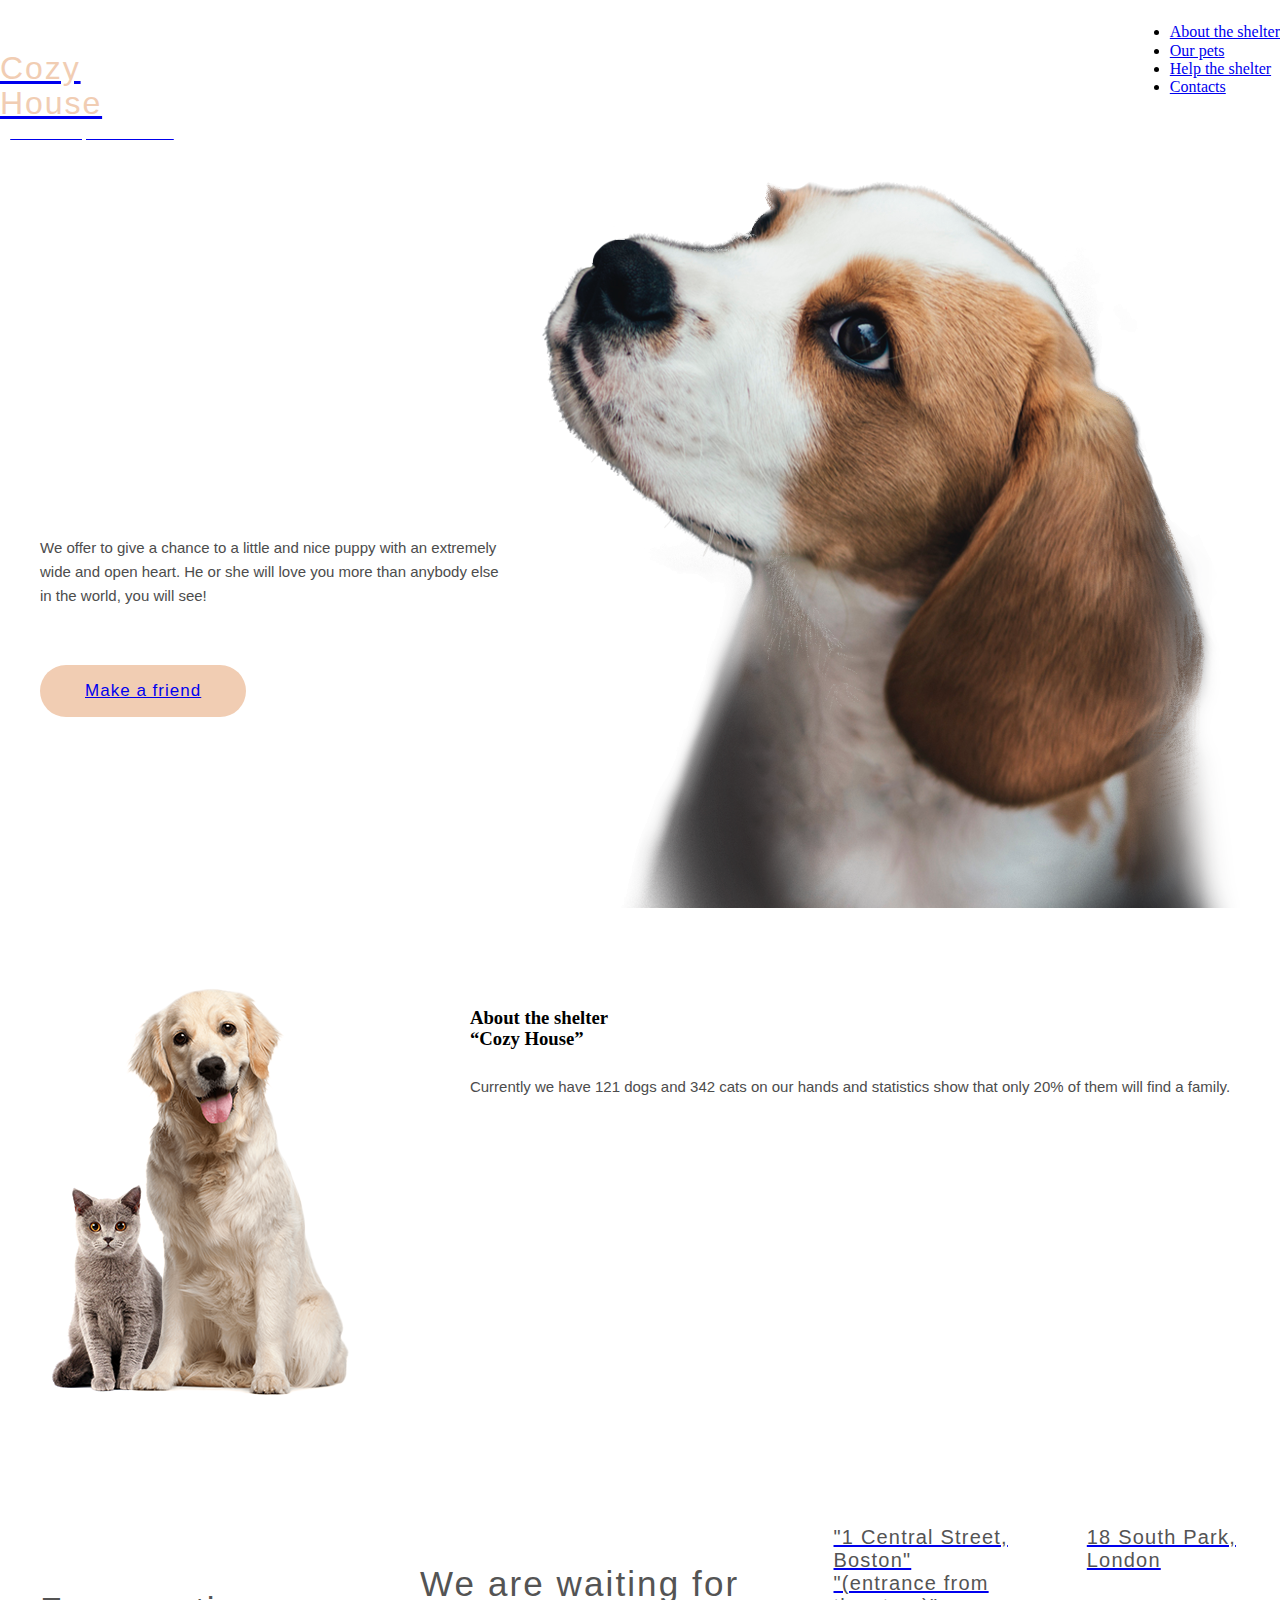
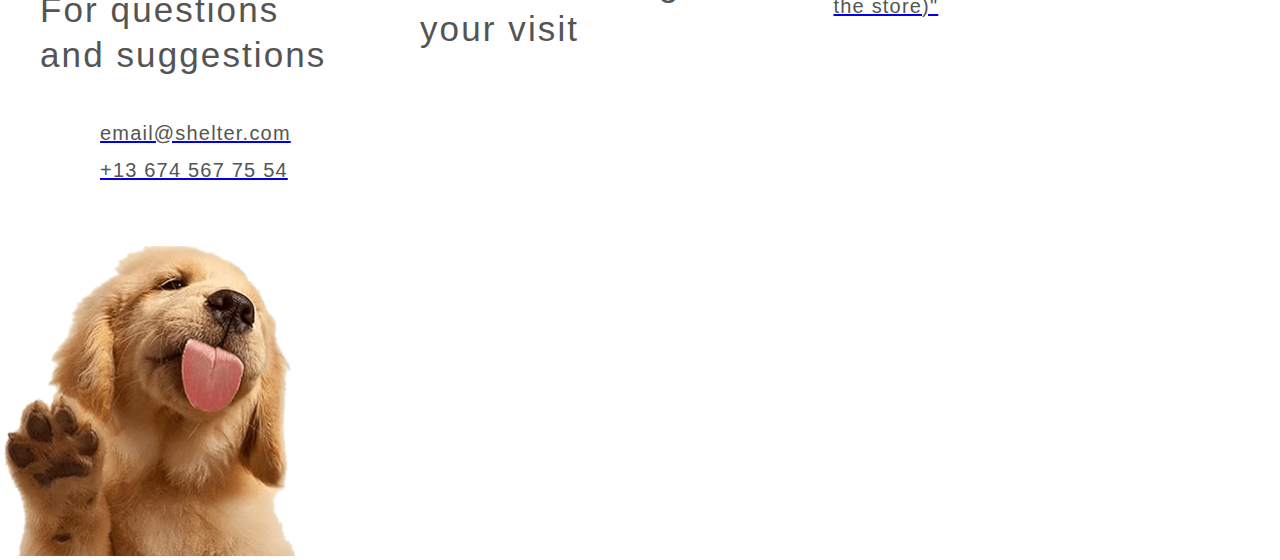
<file: Shelter/index.html>
<!Doctype html>
<html lang="en">
<head>
  <meta charset="UTF-8">
<title>Shelter</title>
<link rel="stylesheet" href="css/style.css">
</head>

<body>
    <!--HEADER-->
 <div class="start-screen">
   <div class="container"> 
      <header class="dark">
        <a href="contacts" class="header-logo"> 
         <h1 class="header-logo-title">Cozy House</h1>
    
            <p class="header-logo-subtitle">Shelter for pets in Boston</p>
         </a>
          <nav class="header-nav">
         <ul>
                <li><a class="header-link header-link-active" href="#">About the shelter</a></li>
                <li><a class="header-link" href="./our-pets.html">Our pets</a></li>
                <li><a class="header-link" href="#Help">Help the shelter</a></li>
                 <li><a class="header-link" href="#Contacts">Contacts </a></li>
          </ul>
        </nav>
       </header>
    </div>
 </div>

 <main>

 <div class="wrapper-top">
   <div class="container">
  <section id="Not-only">
     <div class="start-content">
   <h2 class="start-heading">Not only people<br>need a house</h2>
    <p class="start-text">We offer to give a chance to a little and nice puppy with an extremely
         wide and open heart. He or she will love you more than anybody else in the world, you will
         see!
    </p>
    <a class="button-primary" href="#Friends">Make a friend</a>
     </div>
    <img class="start-image" src="img/start-screen-puppy.png" alt="Start Screen Puppy">
   </section>
  </div>
 
 </div>
     
     <!--ABOUT-->
     <div class="container">
         <section id="About"><!--flex-->
<img class="about-image" src="img/about-pets.png" alt="About pets">
<div class="about-content">
  <h3 class="about-hedding">
  <ya-tr-span data-index="9-0" data-translated="false" data-source-lang="en" data-target-lang="ru" data-value="About the shelter" data-translation="О приюте" data-ch="0" data-type="trSpan" style="visibility: initial !important;">About the shelter</ya-tr-span>
  <br>
  <ya-tr-span data-index="9-0" data-translated="false" data-source-lang="en" data-target-lang="ru" data-value="“Cozy House”" data-translation="“Уютный дом”" data-ch="0" data-type="trSpan" style="visibility: initial !important;">“Cozy House”</ya-tr-span>
  </h3>
  <p class="about-text">
    <ya-tr-span data-index="10-0" data-translated="false" data-source-lang="en" data-target-lang="ru" data-value="Currently we have 121 dogs and 342 cats on our hands and statistics show that only 20% of them will find a family. " data-translation="В настоящее время у нас на руках 121 собака и 342 кошки, и статистика показывает, что только 20% из них найдут семью. " data-ch="0" data-type="trSpan" style="visibility: initial !important;">Currently we have 121 dogs and 342 cats on our hands and statistics show that  only 20% of them will find a family. </ya-tr-span>
  </p>

</div>
         </section>
         
     </div>
     
     


  </main>
<!--FOOTER-->
  <div class="wraper-bottom">
    <div class="container">
      <footer id="contacts">
       <div class="footer-contacts">
           <h3 class="footer-caption">For questions and suggestions
           </h3>
             <a class="footer-link" href="mailto:email@shelter.com">
                <svg class="footer-icon" width="40" height="32" viewBox="0 0 40 32" fill="none"> 
                 </svg>
                  <h4>email@shelter.com</h4>
           </a>
            <a class="footer-link" href="tel:+136745677554">
              <svg class="footer-icon" width="40" height="32"></svg>
             <h4>+13 674 567 75 54</h4>
             </a>
        </div>
        <div class="footer-maps"></div>
       <h3 class="footer-caption">We are waiting for your visit</h3>
       <a class="footer-link" href="https://www.google.com/maps/place/1+Central+St,+Boston,+MA+02109,+USA/@42.3585519,-71.0569203,17z/data=!3m1!4b1!4m5!3m4!1s0x89e370868bc2ce7b:0x82fa7db94f5fea9e!8m2!3d42.3585519!4d-71.0547263"
                  target="_blank">
                                 <svg class="footer-icon" width="22" height="32" viewBox="0 0 22 32" fill="none"
                                        xmlns="http://www.w3.org/2000/svg"></svg>
                                        <h4>"1 Central Street, Boston"
                                          <br>
                                          "(entrance  from the store)"
                                        </h4>
                                      </a>

                          <a class="footer-link" href="https://www.google.com/maps/place/South+Park+Court,+18+S+Park+Rd,+Lon…1b31:0x873a95ca58e122b2!8m2!3d51.4202192!4d-0.200152!16s%2Fg%2F11c1z48z8w" target="_blank">
                                    
                  <svg class="footer-icon" width="22" height="32" viewBox="0 0 22 32" fill="none" xmlns="http://www.w3.org/2000/svg"></svg>
            <h4> 18 South Park, London</h4>
                            </a>
                          </div>
                   <img class="footer-image" src="img/footer-puppy.png" alt="Footer Puppy">
     
   </footer>
   </div>
  </div>
</body>

</html>
</file>
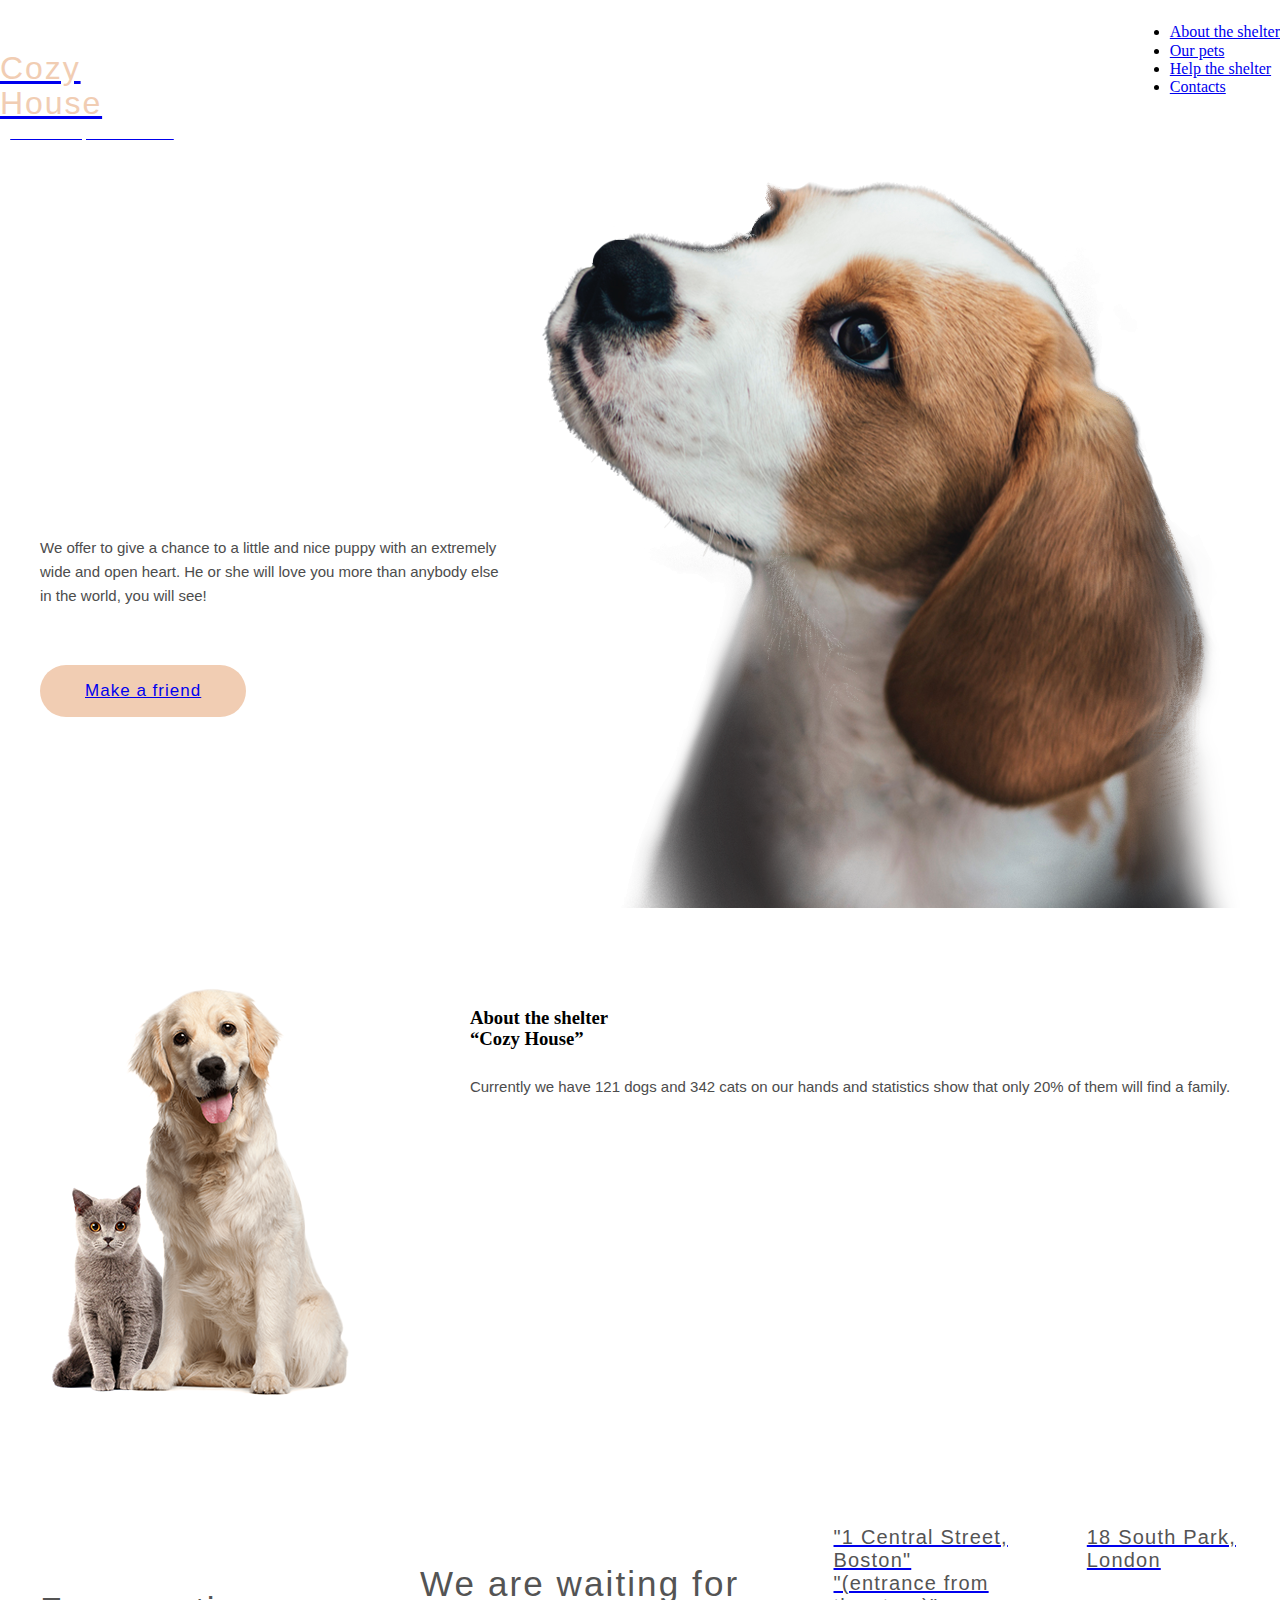
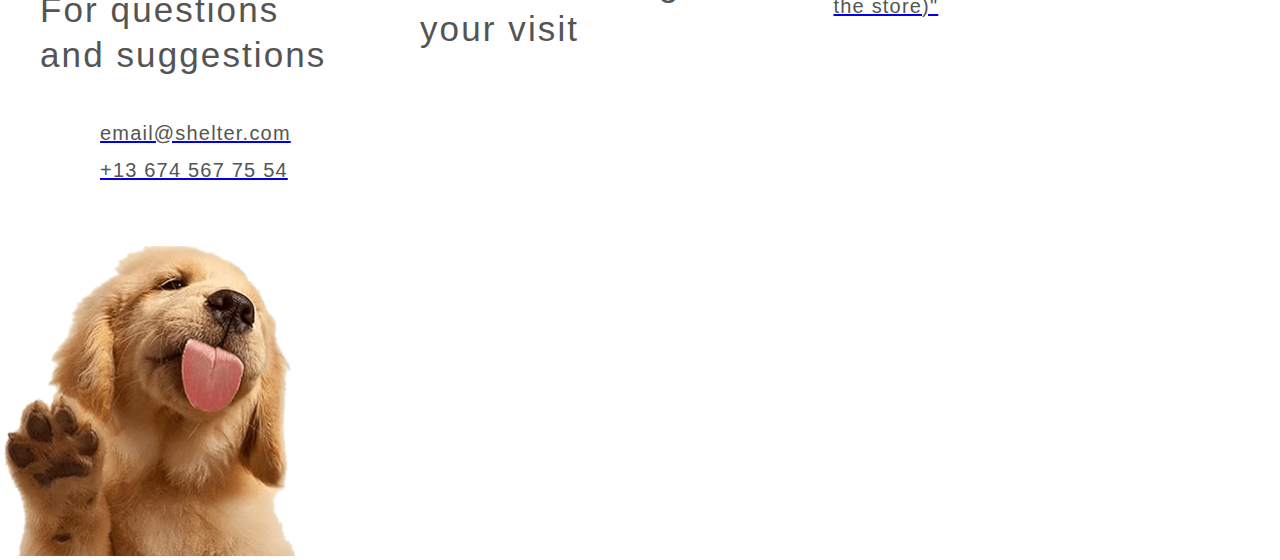
<file: Shelter2/Shelter/index.html>
<!Doctype html>
<html lang="en">
<head>
  <meta charset="UTF-8">
<title>Shelter</title>
<link rel="stylesheet" href="css/style.css">
</head>

<body>
    <!--HEADER-->
 <div class="start-screen">
   <div class="container"> 
      <header class="dark">
        <a href="contacts" class="header-logo"> 
         <h1 class="header-logo-title">Cozy House</h1>
    
            <p class="header-logo-subtitle">Shelter for pets in Boston</p>
         </a>
          <nav class="header-nav">
         <ul>
                <li><a class="header-link header-link-active" href="#">About the shelter</a></li>
                <li><a class="header-link" href="./our-pets.html">Our pets</a></li>
                <li><a class="header-link" href="#Help">Help the shelter</a></li>
                 <li><a class="header-link" href="#Contacts">Contacts </a></li>
          </ul>
        </nav>
       </header>
    </div>
 </div>

 <main>

 <div class="wrapper-top">
   <div class="container">
  <section id="Not-only">
     <div class="start-content">
   <h2 class="start-heading">Not only people<br>need a house</h2>
    <p class="start-text">We offer to give a chance to a little and nice puppy with an extremely
         wide and open heart. He or she will love you more than anybody else in the world, you will
         see!
    </p>
    <a class="button-primary" href="#Friends">Make a friend</a>
     </div>
    <img class="start-image" src="img/start-screen-puppy.png" alt="Start Screen Puppy">
   </section>
  </div>
 
 </div>
     
     <!--ABOUT-->
     <div class="container">
         <section id="About"><!--flex-->
<img class="about-image" src="img/about-pets.png" alt="About pets">
<div class="about-content">
  <h3 class="about-hedding">
  <ya-tr-span data-index="9-0" data-translated="false" data-source-lang="en" data-target-lang="ru" data-value="About the shelter" data-translation="О приюте" data-ch="0" data-type="trSpan" style="visibility: initial !important;">About the shelter</ya-tr-span>
  <br>
  <ya-tr-span data-index="9-0" data-translated="false" data-source-lang="en" data-target-lang="ru" data-value="“Cozy House”" data-translation="“Уютный дом”" data-ch="0" data-type="trSpan" style="visibility: initial !important;">“Cozy House”</ya-tr-span>
  </h3>
  <p class="about-text">
    <ya-tr-span data-index="10-0" data-translated="false" data-source-lang="en" data-target-lang="ru" data-value="Currently we have 121 dogs and 342 cats on our hands and statistics show that only 20% of them will find a family. " data-translation="В настоящее время у нас на руках 121 собака и 342 кошки, и статистика показывает, что только 20% из них найдут семью. " data-ch="0" data-type="trSpan" style="visibility: initial !important;">Currently we have 121 dogs and 342 cats on our hands and statistics show that  only 20% of them will find a family. </ya-tr-span>
  </p>

</div>
         </section>
         
     </div>
     
     


  </main>
<!--FOOTER-->
  <div class="wraper-bottom">
    <div class="container">
      <footer id="contacts">
       <div class="footer-contacts">
           <h3 class="footer-caption">For questions and suggestions
           </h3>
             <a class="footer-link" href="mailto:email@shelter.com">
                <svg class="footer-icon" width="40" height="32" viewBox="0 0 40 32" fill="none"> 
                 </svg>
                  <h4>email@shelter.com</h4>
           </a>
            <a class="footer-link" href="tel:+136745677554">
              <svg class="footer-icon" width="40" height="32"></svg>
             <h4>+13 674 567 75 54</h4>
             </a>
        </div>
        <div class="footer-maps"></div>
       <h3 class="footer-caption">We are waiting for your visit</h3>
       <a class="footer-link" href="https://www.google.com/maps/place/1+Central+St,+Boston,+MA+02109,+USA/@42.3585519,-71.0569203,17z/data=!3m1!4b1!4m5!3m4!1s0x89e370868bc2ce7b:0x82fa7db94f5fea9e!8m2!3d42.3585519!4d-71.0547263"
                  target="_blank">
                                 <svg class="footer-icon" width="22" height="32" viewBox="0 0 22 32" fill="none"
                                        xmlns="http://www.w3.org/2000/svg"></svg>
                                        <h4>"1 Central Street, Boston"
                                          <br>
                                          "(entrance  from the store)"
                                        </h4>
                                      </a>

                          <a class="footer-link" href="https://www.google.com/maps/place/South+Park+Court,+18+S+Park+Rd,+Lon…1b31:0x873a95ca58e122b2!8m2!3d51.4202192!4d-0.200152!16s%2Fg%2F11c1z48z8w" target="_blank">
                                    
                  <svg class="footer-icon" width="22" height="32" viewBox="0 0 22 32" fill="none" xmlns="http://www.w3.org/2000/svg"></svg>
            <h4> 18 South Park, London</h4>
                            </a>
                          </div>
                   <img class="footer-image" src="img/footer-puppy.png" alt="Footer Puppy">
     
   </footer>
   </div>
  </div>
</body>

</html>
</file>
<file: Shelter/css/style.css>
/* html {
    margin: 0;
    padding: 0;
    border: 0;
    box-sizing: border-box;
    height: 3796px;
    width: 1280;
}*/
.header-logo-title a {  color: #F1CDB3; /* Задаем цвет текста для ссылок */
                 text-decoration: none; /* Убираем стандартное подчеркивание ссылок */
  }
  .container{margin: 0 auto;
             max-width: 1280px;}
*, *:before, *:after {
             margin: 0;
             padding: 0;
             box-sizing: border-box;
}
@media (max-width:767.9px){header {
    padding: 0 20px;
}}
header {display: flex;
flex-direction: row;
align-items: center;
justify-content: space-between;
min-height: 120px;
unicode-bidi: isolate;}

.header-logo {
    display: flex;
    flex-direction: column;
    justify-content: space-between;
    align-items: center;
    height: 60px;
    text-decoration: none;
}
a:-webkit-any-link {
    color: -webkit-link;
    cursor: pointer;
    text-decoration: underline;
}
header > .header-logo {
    display: flex;
    flex-direction: column;
    align-items: center;
    justify-content: space-between;
    height: 60px;
    text-decoration: none;
}
header.dark > .header-logo > .header-logo-title {
    color: #f1cdb3;
}
header > .header-logo > .header-logo-title {
    font-family: "Georgia", sans-serif;
    font-style: normal;
    font-weight: 400;
    font-size: 32px;
    line-height: 35px;
    letter-spacing: 0.06em;
    color: #545454;
    transition: color 333ms;
}
h1 {
    display: block;
    font-size: 2em;
    margin-block-start: 0.67em;
    margin-block-end: 0.67em;
    margin-inline-start: 0px;
    margin-inline-end: 0px;
    font-weight: bold;
    unicode-bidi: isolate;
}
a:-webkit-any-link {
    color: -webkit-link;
    cursor: pointer;
    text-decoration: underline;
}
header.dark > .header-logo > .header-logo-subtitle {
    color: #ffffff;
}
p {
    display: block;
    margin-block-start: 1em;
    margin-block-end: 1em;
    margin-inline-start: 0px;
    margin-inline-end: 0px;
    unicode-bidi: isolate;
}
a:-webkit-any-link {
    color: -webkit-link;
    cursor: pointer;
    text-decoration: underline;
}
header > .header-nav > .header-list {
    display: flex;
    flex-direction: row;
    align-items: center;
    justify-content: space-between;
    gap: 35px;
    list-style-type: none;
}
#About > .about-content > .about-text, #Not-only > .start-content > .start-text, header > .header-nav > .header-list {
    font-family: "Arial", sans-serif;
    font-style: normal;
    font-weight: 400;
    font-size: 15px;
    line-height: 24px;
    color: #4c4c4c;
}
ul {
    display: block;
    list-style-type: disc;
    margin-block-start: 1em;
    margin-block-end: 1em;
    margin-inline-start: 0px;
    margin-inline-end: 0px;
    padding-inline-start: 40px;
    unicode-bidi: isolate;
}
#Not-only > .start-content > .start-heading {
    font-family: "Georgia", sans-serif;
    font-style: normal;
    font-weight: 400;
    font-size: 44px;
    line-height: 57px;
    color: #ffffff;
}
h2 {
    display: block;
    font-size: 1.5em;
    margin-block-start: 0.83em;
    margin-block-end: 0.83em;
    margin-inline-start: 0px;
    margin-inline-end: 0px;
    font-weight: bold;
    unicode-bidi: isolate;
}
@media (max-width: 768.1px){#Not-only{flex-direction: column;
padding: 30px 30px 0;
gap; 0;}}
#Not-only {
    display: flex;
    flex-direction: row;
    align-items: center;
    justify-content: space-between;
    gap: 42px;
    padding: 60px 40px 0;
}
section {
    display: block;
    unicode-bidi: isolate;
}@media(max-width: 768.1px){
#Not-only > .start-content {
    margin-bottom: 100px;
}}
#Not-only > .start-content {
    display: flex;
    flex-direction: column;
    align-items: flex-start;
    justify-content: flex-start;
    gap: 42px;
    max-width: 460px;
    min-width: 310px;
    margin-bottom: 80px;
}
*, *:before, *:after {
    margin: 0;
    padding: 0;
    box-sizing: border-box;
}
#Not-only > .start-content > .start-heading {
    font-family: "Georgia", sans-serif;
    font-style: normal;
    font-weight: 400;
    font-size: 44px;
    line-height: 57px;
    color: #ffffff;
}
h2 {
    display: block;
    font-size: 1.5em;
    margin-block-start: 0.83em;
    margin-block-end: 0.83em;
    margin-inline-start: 0px;
    margin-inline-end: 0px;
    font-weight: bold;
    unicode-bidi: isolate;
}
#Not-only > .start-content > .start-text {
    color: #cdcdcd;
}
p {
    display: block;
    margin-block-start: 1em;
    margin-block-end: 1em;
    margin-inline-start: 0px;
    margin-inline-end: 0px;
    unicode-bidi: isolate;
}
.button-primary {
    padding: 15px 45px;
    border-width: 0;
}
.button-donate, .button-secondary, .button-primary, .button-round {
    border-radius: 100px;
    border-style: solid;
    background: #f1cdb3;
    border-color: #f1cdb3;
    text-decoration: none;
}
.button-secondary, .button-primary {
    font-family: "Georgia", sans-serif;
    font-style: normal;
    font-weight: 400;
    font-size: 17px;
    line-height: 22px;
    letter-spacing: 0.06em;
    color: #292929;
}
#Friends-extended > .friends-paginator > .friends-paginator-container > .animal-card, #Friends > .friends-slider > .friends-slider-container > .animal-card, .button-donate, .button-secondary, .button-primary, .button-round {
    transition: color 499.5ms, background-color 499.5ms, border-color 499.5ms;
}
.header-logo-title,
.header-logo-subtitle {
  margin: 20; /* Убираем отступы у заголовков и параграфов */
  color: inherit; /* Наследуем цвет текста от родительского элемента */
}
 .header-logo-title {color: #f1cdb3;}
 .header-logo-title {
    font-family: "Georgia", sans-serif;
    font-style: normal;
    width: 184px;
    height: 35px;
    
}
header.dark > .header-logo > .header-logo-subtitle {
    color: #ffffff;
}
div {
    display: block;
    unicode-bidi: isolate;
}

 .wrapper-bottom {background:url (img/svg/footer-gradient-background.png), radial-gradient(110.67% 538.64% at 5.73% 50%, #513d2f 0%, #1a1a1c 100%), #211f20;
 };
 @media(max-width:811.9px){
 #About {
    flex-direction: column-reverse;
    align-items: center;
    gap: 80px;
    padding: 80px 30px 100px;
}}
 #About { 
    display:flex;
    flex-direction:row;
    align-items: flex-start;
    justify-content:center;
    gap: 120px;
    padding: 80px 40px 100px;
}
#About>.about-image{max-width: 300px;}
@media (max-width:811.9px){
#About > .about-image {
    width: 100%;
    transition: all 499.5ms;
}}

footer .footer-caption, #Addition > .addition-donation > .donation-heading, #Help > .help-heading, #About > .about-content > .about-heading, #Friends-extended > .friends-heading, #Friends > .friends-heading {
    font-family: "Georgia", sans-serif;
    font-style: normal;
    font-weight: 400;
    font-size: 35px;
    line-height: 45px;
    letter-spacing: 0.06em;
    color: #545454;
}
h3 {
    display: block;
    font-size: 1.17em;
    margin-block-start: 1em;
    margin-block-end: 1em;
    margin-inline-start: 0px;
    margin-inline-end: 0px;
    font-weight: bold;
    unicode-bidi: isolate;
}
*, *:before, *:after {
    margin: 0;
    padding: 0;
    box-sizing: border-box;
}
#About > .about-content > .about-text {
    margin-top: 25px;
}
#About > .about-content > .about-text, #Not-only > .start-content > .start-text, header > .header-nav > .header-list {
    font-family: "Arial", sans-serif;
    font-style: normal;
    font-weight: 400;
    font-size: 15px;
    line-height: 24px;
    color: #4c4c4c;
}
 .container{
    margin:0 auto;
    max-width: 100%;
}

header > .header-nav > .header-list {
    display: flex;
    flex-direction: row;
    align-items: center;
    justify-content: space-between;
    gap: 35px;
    list-style-type: none;}

@media (max-width: 768.1px) {
    footer
    {
        padding:30px 30px 0;
    }
}
@media (max-width: 1079.9px) {
    footer {
        flex-wrap: wrap;
        justify-content: center;
        min-height: 639px;
    }
}
footer {
    display: flex;
    flex-direction: row;
    align-items: flex-start;
    justify-content: space-between;
    gap: 40px;
    min-height: 350px;
    padding: 30px 40px 0;
}
@media (max-width: 1079.9px) {
    footer > .footer-contacts, footer > .footer-maps {
        margin-top: 0;
    }
}
footer > .footer-contacts, footer > .footer-maps {
    display: flex;
    flex-direction: column;
    align-items: flex-start;
    justify-content: space-between;
    min-height: 234px;
    margin-top: 26px;
    max-width: 300px;
}
footer .footer-link {
    display: flex;
    flex-direction: row;
    align-items: center;
    justify-content: space-between;
    gap: 20px;
    text-decoration: none;
}
footer .footer-link, footer .footer-link > h4 {
    color: #f1cdb3;
    transition: color 333ms;
}
footer .footer-link, footer .footer-link > h4 {
    color: #f1cdb3;
    transition: color 333ms;
}

footer .footer-link, footer .footer-link > h4, #Help > .help-content > .help-option > .option-text, #Friends-extended > .friends-paginator > .friends-paginator-container > .animal-card > .animal-name, #Friends > .friends-slider > .friends-slider-container > .animal-card > .animal-name, .button-donate, .button-round {
    font-family: "Georgia", sans-serif;
    font-style: normal;
    font-weight: 400;
    font-size: 20px;
    line-height: 23px;
    letter-spacing: 0.06em;
    color: #545454;
}
*, *:before, *:after {
    margin: 0;
    padding: 0;
    box-sizing: border-box;
}

a:-webkit-any-link {
    color: -webkit-link;
    cursor: pointer;
    text-decoration: underline;
}
:where(html) {
    line-height: 1.15;
    -webkit-text-size-adjust: 100%;
    text-size-adjust: 100%;
}
*, *:before, *:after {
    margin: 0;
    padding: 0;
    box-sizing: border-box;
}
*, *:before, *:after {
    margin: 0;
    padding: 0;
    box-sizing: border-box;
}
::-webkit-scrollbar {
    width: 0;
    -ms-overflow-style: none;
    overflow: -moz-scrollbars-none;
}
@media (max-width: 768.1px) {
    footer > .footer-image {
        width: 100%;
        transition: all 499.5ms;
    }
}
footer > .footer-image {
    max-width: 300px;
    margin-top: auto;
}
footer > .footer-image, #Addition > .addition-image, #Help > .help-content > .help-option > .option-icon, #About > .about-image, #Not-only > .start-image, .button-round-inactive, .button-round-active {
    pointer-events: none;
    -webkit-user-select: none;
    -moz-user-select: none;
    user-select: none;
}
*, *:before, *:after {
    margin: 0;
    padding: 0;
    box-sizing: border-box;
}
user agent stylesheet
img {
    overflow-clip-margin: content-box;
    overflow: clip;
}
:where(html) {
    line-height: 1.15;
    -webkit-text-size-adjust: 100%;
    text-size-adjust: 100%;
}
*, *:before, *:after {
    margin: 0;
    padding: 0;
    box-sizing: border-box;
}
*, *:before, *:after {
    margin: 0;
    padding: 0;
    box-sizing: border-box;
}
::-webkit-scrollbar {
    width: 0;
    -ms-overflow-style: none;
    overflow: -moz-scrollbars-none;
}
</file>
<file: Shelter2/Shelter/css/style.css>
/* html {
    margin: 0;
    padding: 0;
    border: 0;
    box-sizing: border-box;
    height: 3796px;
    width: 1280;
}*/
.header-logo-title a {  color: #F1CDB3; /* Задаем цвет текста для ссылок */
                 text-decoration: none; /* Убираем стандартное подчеркивание ссылок */
  }
  .container{margin: 0 auto;
             max-width: 1280px;}
*, *:before, *:after {
             margin: 0;
             padding: 0;
             box-sizing: border-box;
}
@media (max-width:767.9px){header {
    padding: 0 20px;
}}
header {display: flex;
flex-direction: row;
align-items: center;
justify-content: space-between;
min-height: 120px;
unicode-bidi: isolate;}

.header-logo {
    display: flex;
    flex-direction: column;
    justify-content: space-between;
    align-items: center;
    height: 60px;
    text-decoration: none;
}
a:-webkit-any-link {
    color: -webkit-link;
    cursor: pointer;
    text-decoration: underline;
}
header > .header-logo {
    display: flex;
    flex-direction: column;
    align-items: center;
    justify-content: space-between;
    height: 60px;
    text-decoration: none;
}
header.dark > .header-logo > .header-logo-title {
    color: #f1cdb3;
}
header > .header-logo > .header-logo-title {
    font-family: "Georgia", sans-serif;
    font-style: normal;
    font-weight: 400;
    font-size: 32px;
    line-height: 35px;
    letter-spacing: 0.06em;
    color: #545454;
    transition: color 333ms;
}
h1 {
    display: block;
    font-size: 2em;
    margin-block-start: 0.67em;
    margin-block-end: 0.67em;
    margin-inline-start: 0px;
    margin-inline-end: 0px;
    font-weight: bold;
    unicode-bidi: isolate;
}
a:-webkit-any-link {
    color: -webkit-link;
    cursor: pointer;
    text-decoration: underline;
}
header.dark > .header-logo > .header-logo-subtitle {
    color: #ffffff;
}
p {
    display: block;
    margin-block-start: 1em;
    margin-block-end: 1em;
    margin-inline-start: 0px;
    margin-inline-end: 0px;
    unicode-bidi: isolate;
}
a:-webkit-any-link {
    color: -webkit-link;
    cursor: pointer;
    text-decoration: underline;
}
header > .header-nav > .header-list {
    display: flex;
    flex-direction: row;
    align-items: center;
    justify-content: space-between;
    gap: 35px;
    list-style-type: none;
}
#About > .about-content > .about-text, #Not-only > .start-content > .start-text, header > .header-nav > .header-list {
    font-family: "Arial", sans-serif;
    font-style: normal;
    font-weight: 400;
    font-size: 15px;
    line-height: 24px;
    color: #4c4c4c;
}
ul {
    display: block;
    list-style-type: disc;
    margin-block-start: 1em;
    margin-block-end: 1em;
    margin-inline-start: 0px;
    margin-inline-end: 0px;
    padding-inline-start: 40px;
    unicode-bidi: isolate;
}
#Not-only > .start-content > .start-heading {
    font-family: "Georgia", sans-serif;
    font-style: normal;
    font-weight: 400;
    font-size: 44px;
    line-height: 57px;
    color: #ffffff;
}
h2 {
    display: block;
    font-size: 1.5em;
    margin-block-start: 0.83em;
    margin-block-end: 0.83em;
    margin-inline-start: 0px;
    margin-inline-end: 0px;
    font-weight: bold;
    unicode-bidi: isolate;
}
@media (max-width: 768.1px){#Not-only{flex-direction: column;
padding: 30px 30px 0;
gap; 0;}}
#Not-only {
    display: flex;
    flex-direction: row;
    align-items: center;
    justify-content: space-between;
    gap: 42px;
    padding: 60px 40px 0;
}
section {
    display: block;
    unicode-bidi: isolate;
}@media(max-width: 768.1px){
#Not-only > .start-content {
    margin-bottom: 100px;
}}
#Not-only > .start-content {
    display: flex;
    flex-direction: column;
    align-items: flex-start;
    justify-content: flex-start;
    gap: 42px;
    max-width: 460px;
    min-width: 310px;
    margin-bottom: 80px;
}
*, *:before, *:after {
    margin: 0;
    padding: 0;
    box-sizing: border-box;
}
#Not-only > .start-content > .start-heading {
    font-family: "Georgia", sans-serif;
    font-style: normal;
    font-weight: 400;
    font-size: 44px;
    line-height: 57px;
    color: #ffffff;
}
h2 {
    display: block;
    font-size: 1.5em;
    margin-block-start: 0.83em;
    margin-block-end: 0.83em;
    margin-inline-start: 0px;
    margin-inline-end: 0px;
    font-weight: bold;
    unicode-bidi: isolate;
}
#Not-only > .start-content > .start-text {
    color: #cdcdcd;
}
p {
    display: block;
    margin-block-start: 1em;
    margin-block-end: 1em;
    margin-inline-start: 0px;
    margin-inline-end: 0px;
    unicode-bidi: isolate;
}
.button-primary {
    padding: 15px 45px;
    border-width: 0;
}
.button-donate, .button-secondary, .button-primary, .button-round {
    border-radius: 100px;
    border-style: solid;
    background: #f1cdb3;
    border-color: #f1cdb3;
    text-decoration: none;
}
.button-secondary, .button-primary {
    font-family: "Georgia", sans-serif;
    font-style: normal;
    font-weight: 400;
    font-size: 17px;
    line-height: 22px;
    letter-spacing: 0.06em;
    color: #292929;
}
#Friends-extended > .friends-paginator > .friends-paginator-container > .animal-card, #Friends > .friends-slider > .friends-slider-container > .animal-card, .button-donate, .button-secondary, .button-primary, .button-round {
    transition: color 499.5ms, background-color 499.5ms, border-color 499.5ms;
}
.header-logo-title,
.header-logo-subtitle {
  margin: 20; /* Убираем отступы у заголовков и параграфов */
  color: inherit; /* Наследуем цвет текста от родительского элемента */
}
 .header-logo-title {color: #f1cdb3;}
 .header-logo-title {
    font-family: "Georgia", sans-serif;
    font-style: normal;
    width: 184px;
    height: 35px;
    
}
header.dark > .header-logo > .header-logo-subtitle {
    color: #ffffff;
}
div {
    display: block;
    unicode-bidi: isolate;
}

 .wrapper-bottom {background:url (img/svg/footer-gradient-background.png), radial-gradient(110.67% 538.64% at 5.73% 50%, #513d2f 0%, #1a1a1c 100%), #211f20;
 };
 @media(max-width:811.9px){
 #About {
    flex-direction: column-reverse;
    align-items: center;
    gap: 80px;
    padding: 80px 30px 100px;
}}
 #About { 
    display:flex;
    flex-direction:row;
    align-items: flex-start;
    justify-content:center;
    gap: 120px;
    padding: 80px 40px 100px;
}
#About>.about-image{max-width: 300px;}
@media (max-width:811.9px){
#About > .about-image {
    width: 100%;
    transition: all 499.5ms;
}}

footer .footer-caption, #Addition > .addition-donation > .donation-heading, #Help > .help-heading, #About > .about-content > .about-heading, #Friends-extended > .friends-heading, #Friends > .friends-heading {
    font-family: "Georgia", sans-serif;
    font-style: normal;
    font-weight: 400;
    font-size: 35px;
    line-height: 45px;
    letter-spacing: 0.06em;
    color: #545454;
}
h3 {
    display: block;
    font-size: 1.17em;
    margin-block-start: 1em;
    margin-block-end: 1em;
    margin-inline-start: 0px;
    margin-inline-end: 0px;
    font-weight: bold;
    unicode-bidi: isolate;
}
*, *:before, *:after {
    margin: 0;
    padding: 0;
    box-sizing: border-box;
}
#About > .about-content > .about-text {
    margin-top: 25px;
}
#About > .about-content > .about-text, #Not-only > .start-content > .start-text, header > .header-nav > .header-list {
    font-family: "Arial", sans-serif;
    font-style: normal;
    font-weight: 400;
    font-size: 15px;
    line-height: 24px;
    color: #4c4c4c;
}
 .container{
    margin:0 auto;
    max-width: 100%;
}

header > .header-nav > .header-list {
    display: flex;
    flex-direction: row;
    align-items: center;
    justify-content: space-between;
    gap: 35px;
    list-style-type: none;}

@media (max-width: 768.1px) {
    footer
    {
        padding:30px 30px 0;
    }
}
@media (max-width: 1079.9px) {
    footer {
        flex-wrap: wrap;
        justify-content: center;
        min-height: 639px;
    }
}
footer {
    display: flex;
    flex-direction: row;
    align-items: flex-start;
    justify-content: space-between;
    gap: 40px;
    min-height: 350px;
    padding: 30px 40px 0;
}
@media (max-width: 1079.9px) {
    footer > .footer-contacts, footer > .footer-maps {
        margin-top: 0;
    }
}
footer > .footer-contacts, footer > .footer-maps {
    display: flex;
    flex-direction: column;
    align-items: flex-start;
    justify-content: space-between;
    min-height: 234px;
    margin-top: 26px;
    max-width: 300px;
}
footer .footer-link {
    display: flex;
    flex-direction: row;
    align-items: center;
    justify-content: space-between;
    gap: 20px;
    text-decoration: none;
}
footer .footer-link, footer .footer-link > h4 {
    color: #f1cdb3;
    transition: color 333ms;
}
footer .footer-link, footer .footer-link > h4 {
    color: #f1cdb3;
    transition: color 333ms;
}

footer .footer-link, footer .footer-link > h4, #Help > .help-content > .help-option > .option-text, #Friends-extended > .friends-paginator > .friends-paginator-container > .animal-card > .animal-name, #Friends > .friends-slider > .friends-slider-container > .animal-card > .animal-name, .button-donate, .button-round {
    font-family: "Georgia", sans-serif;
    font-style: normal;
    font-weight: 400;
    font-size: 20px;
    line-height: 23px;
    letter-spacing: 0.06em;
    color: #545454;
}
*, *:before, *:after {
    margin: 0;
    padding: 0;
    box-sizing: border-box;
}

a:-webkit-any-link {
    color: -webkit-link;
    cursor: pointer;
    text-decoration: underline;
}
:where(html) {
    line-height: 1.15;
    -webkit-text-size-adjust: 100%;
    text-size-adjust: 100%;
}
*, *:before, *:after {
    margin: 0;
    padding: 0;
    box-sizing: border-box;
}
*, *:before, *:after {
    margin: 0;
    padding: 0;
    box-sizing: border-box;
}
::-webkit-scrollbar {
    width: 0;
    -ms-overflow-style: none;
    overflow: -moz-scrollbars-none;
}
@media (max-width: 768.1px) {
    footer > .footer-image {
        width: 100%;
        transition: all 499.5ms;
    }
}
footer > .footer-image {
    max-width: 300px;
    margin-top: auto;
}
footer > .footer-image, #Addition > .addition-image, #Help > .help-content > .help-option > .option-icon, #About > .about-image, #Not-only > .start-image, .button-round-inactive, .button-round-active {
    pointer-events: none;
    -webkit-user-select: none;
    -moz-user-select: none;
    user-select: none;
}
*, *:before, *:after {
    margin: 0;
    padding: 0;
    box-sizing: border-box;
}
user agent stylesheet
img {
    overflow-clip-margin: content-box;
    overflow: clip;
}
:where(html) {
    line-height: 1.15;
    -webkit-text-size-adjust: 100%;
    text-size-adjust: 100%;
}
*, *:before, *:after {
    margin: 0;
    padding: 0;
    box-sizing: border-box;
}
*, *:before, *:after {
    margin: 0;
    padding: 0;
    box-sizing: border-box;
}
::-webkit-scrollbar {
    width: 0;
    -ms-overflow-style: none;
    overflow: -moz-scrollbars-none;
}
</file>
